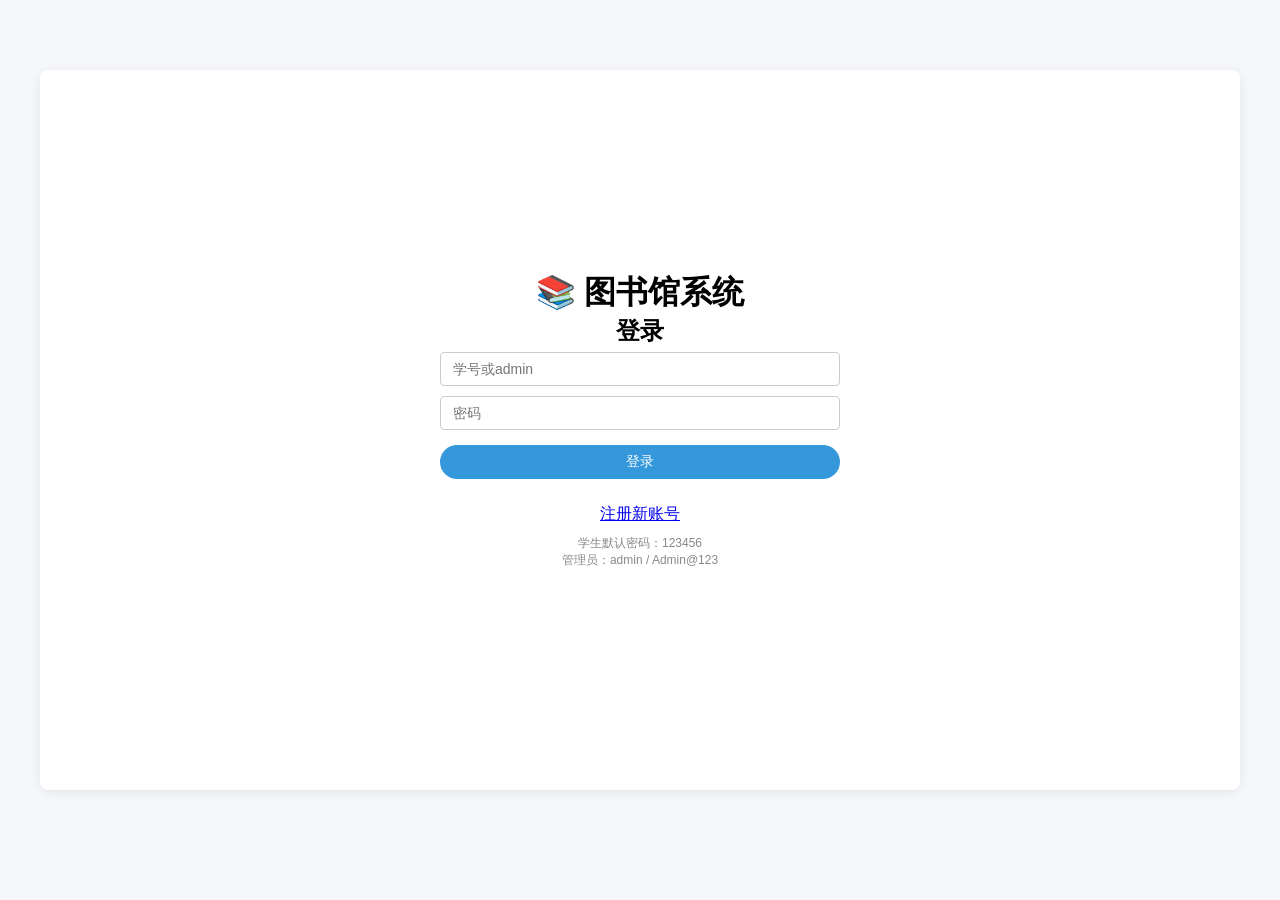
<file: frontend/index.html>
<!DOCTYPE html>
<html lang="zh-CN">
<head>
    <meta charset="UTF-8">
    <title>登录 - 图书馆系统</title>
    <link rel="stylesheet" href="style.css">
</head>
<body>
    <div class="container login-page">
        <div style="text-align:center; width:400px;">
            <h1>📚 图书馆系统</h1>
            <h2>登录</h2>
            <input type="text" id="login-username" placeholder="学号或admin" style="width:100%;">
            <br>
            <input type="password" id="login-password" placeholder="密码" style="width:100%; margin-top:5px;">
            <br>
            <button id="login-btn" onclick="doLogin()" style="width:100%; margin-top:10px;">登录</button>
            <div id="login-status" style="margin-top:10px;"></div>
            <p style="margin-top:20px;">
                <a href="register.html">注册新账号</a>
            </p>
            <p style="font-size:12px; color:#888; margin-top:10px;">
                学生默认密码：123456<br>
                管理员：admin / Admin@123
            </p>
        </div>
    </div>
    <script src="script.js"></script>
    <script>
        async function doLogin() {
            const username = document.getElementById('login-username').value.trim();
            const password = document.getElementById('login-password').value.trim();
            if (!username || !password) {
                alert('请填写完整');
                return;
            }
            const btn = document.getElementById('login-btn');
            btn.disabled = true;
            btn.textContent = '登录中...';
            try {
                const data = await login(username, password);
                if (data.status === 'ok') {
                    setUserInfo(username, data.role, data.name);
                    if (data.role === 'student' && data.need_change === 1) {
                        // 强制修改密码
                        window.location.href = 'change-password.html?force=true';
                    } else {
                        window.location.href = 'books.html';
                    }
                } else {
                    alert('登录失败：' + (data.error || '未知错误'));
                }
            } catch (err) {
                alert('登录请求失败：' + err.message);
            } finally {
                btn.disabled = false;
                btn.textContent = '登录';
            }
        }

        window.onload = function() {
            if (isLoggedIn()) {
                window.location.href = 'books.html';
            }
        };
    </script>
</body>
</html>
</file>
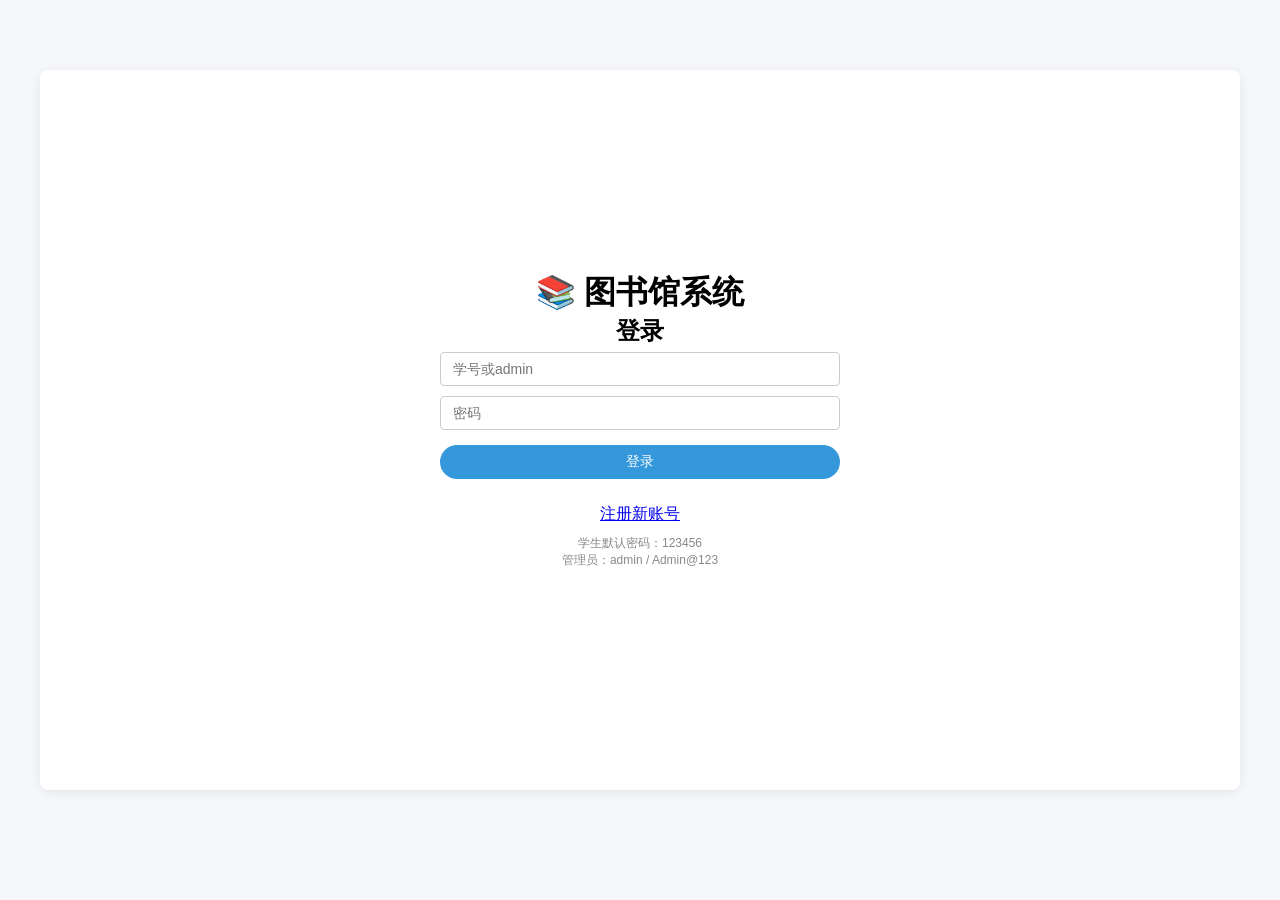
<file: frontend/admin.html>
<!DOCTYPE html>
<html lang="zh-CN">
<head>
    <meta charset="UTF-8">
    <title>管理员</title>
    <link rel="stylesheet" href="style.css">
</head>
<body>
    <header id="app-header"></header>
    <div class="container" id="admin-container">
        <h2>⚙️ 管理员功能</h2>
        <h3>📥 录入新图书</h3>
        <form id="add-book-form">
            编号：<input type="text" id="ab-id"><br>
            书名：<input type="text" id="ab-name"><br>
            作者：<input type="text" id="ab-author"><br>
            出版社：<input type="text" id="ab-publisher"><br>
            单价：<input type="number" step="0.01" id="ab-price"><br>
            存放地点：<input type="text" id="ab-location"><br>
            <button type="button" id="ab-btn" onclick="handleAddBook()">录入</button>
        </form>
        <hr>
        <h3>🗑️ 删除图书（按编号）</h3>
        <input type="text" id="del-book-id" placeholder="图书编号">
        <button id="del-btn" onclick="handleDeleteBook()">删除</button>
        <hr>
        <h3>📦 调整馆藏数量</h3>
        <form id="update-qty-form">
            图书编号：<input type="text" id="uq-book-id" placeholder="例如 TP312C" required><br>
            调整数量：<input type="number" id="uq-delta" placeholder="正数增加，负数减少" step="1" required><br>
            <button type="button" id="uq-btn" onclick="handleUpdateQuantity()">调整</button>
        </form>
        <div id="uq-result" style="margin-top:8px;"></div>
        <hr>
        <h3>⚠️ 所有逾期记录</h3>
        <table border="1">
            <thead><tr><th>学号</th><th>姓名</th><th>图书编号</th><th>借书日期</th><th>应还日期</th><th>逾期天数</th></tr></thead>
            <tbody id="overdue-tbody"></tbody>
        </table>
        <hr>
        <h3>🔑 修改管理员密码</h3>
        <form id="change-admin-pwd">
            旧密码：<input type="password" id="admin-old-pwd"><br>
            新密码：<input type="password" id="admin-new-pwd"><br>
            <button type="button" onclick="changeAdminPassword()">修改</button>
        </form>
        <div id="admin-pwd-result"></div>
    </div>
    <script src="script.js"></script>
    <script src="header.js"></script>
    <script>
        // 页面加载时检查管理员权限
        window.onload = function() {
            const admin = requireAdmin();
            if (!admin) {
                document.getElementById('admin-container').innerHTML = '<h2>权限不足</h2><p>该页面仅管理员可访问</p>';
                return;
            }
            loadOverdue();
        };

        async function loadOverdue() {
            try {
                const data = await getOverdueRecords();
                const tbody = document.getElementById('overdue-tbody');
                tbody.innerHTML = '';
                data.forEach(r => {
                    const tr = document.createElement('tr');
                    tr.innerHTML = `
                        <td>${r.reader_id}</td>
                        <td>${r.reader_name}</td>
                        <td>${r.book_id}</td>
                        <td>${r.borrow_date}</td>
                        <td>${r.due_date}</td>
                        <td style="color:red;">${r.overdue_days}天</td>
                    `;
                    tbody.appendChild(tr);
                });
            } catch (err) {
                alert('加载逾期记录失败：' + err.message);
            }
        }

        async function handleAddBook() {
            const book = {
                id: document.getElementById('ab-id').value.trim(),
                name: document.getElementById('ab-name').value.trim(),
                author: document.getElementById('ab-author').value.trim(),
                publisher: document.getElementById('ab-publisher').value.trim(),
                price: parseFloat(document.getElementById('ab-price').value) || 0,
                location: document.getElementById('ab-location').value.trim()
            };
            if (!book.id || !book.name) {
                alert('编号和书名必填');
                return;
            }
            const btn = document.getElementById('ab-btn');
            btn.disabled = true;
            btn.textContent = '录入中...';
            try {
                const data = await apiAddBook(book);
                if (data.status === 'ok') {
                    alert('录入成功');
                    document.querySelectorAll('#add-book-form input').forEach(el => el.value = '');
                } else {
                    alert('录入失败：' + (data.error || '未知错误'));
                }
            } catch (err) {
                alert('请求失败：' + err.message);
            } finally {
                btn.disabled = false;
                btn.textContent = '录入';
            }
        }

        async function handleDeleteBook() {
            const id = document.getElementById('del-book-id').value.trim();
            if (!id) {
                alert('请输入图书编号');
                return;
            }
            
            try {
                const books = await getBooks();
                const book = books.find(b => b.id === id);
                if (!book) {
                    alert('未找到该图书');
                    return;
                }
                const msg = `确定要删除图书 "${book.name}" 吗？\n` +
                            `编号：${book.id}\n馆藏数量：${book.quantity} 册\n已借出：${book.borrowed} 册\n\n⚠️ 此操作将删除该图书的全部馆藏记录！`;
                if (!confirm(msg)) return;
            } catch (err) {
                alert('查询图书信息失败：' + err.message);
                return;
            }
            
            const btn = document.getElementById('del-btn');
            btn.disabled = true;
            btn.textContent = '删除中...';
            try {
                const data = await apiRemoveBook(id);
                if (data.status === 'ok') {
                    alert(`✅ 删除成功！已删除 ${data.removed_quantity || ''} 册`);
                    document.getElementById('del-book-id').value = '';
                } else {
                    alert('删除失败：' + (data.error || '未知错误'));
                }
            } catch (err) {
                alert('请求失败：' + err.message);
            } finally {
                btn.disabled = false;
                btn.textContent = '删除';
            }
        }

        async function handleUpdateQuantity() {
            const bookId = document.getElementById('uq-book-id').value.trim();
            const delta = parseInt(document.getElementById('uq-delta').value.trim(), 10);
            if (!bookId || isNaN(delta) || delta === 0) {
                alert('请完整填写编号和非零整数');
                return;
            }
            const btn = document.getElementById('uq-btn');
            const resultDiv = document.getElementById('uq-result');
            btn.disabled = true;
            btn.textContent = '处理中...';
            resultDiv.textContent = '';
            try {
                const data = await apiUpdateQuantity(bookId, delta);
                if (data.status === 'ok') {
                    resultDiv.innerHTML = `✅ 调整成功，新馆藏数量：<strong>${data.new_quantity}</strong>`;
                    document.getElementById('uq-book-id').value = '';
                    document.getElementById('uq-delta').value = '';
                } else {
                    resultDiv.textContent = '❌ 调整失败：' + (data.error || '未知错误');
                }
            } catch (err) {
                resultDiv.textContent = '❌ 请求失败：' + err.message;
            } finally {
                btn.disabled = false;
                btn.textContent = '调整';
            }
        }

        async function changeAdminPassword() {
            const old = document.getElementById('admin-old-pwd').value.trim();
            const newp = document.getElementById('admin-new-pwd').value.trim();
            if (!old || !newp) {
                alert('请填写完整');
                return;
            }
            if (newp.length < 6) {
                alert('新密码至少6位');
                return;
            }
            const resultDiv = document.getElementById('admin-pwd-result');
            try {
                const data = await changePassword('admin', old, newp);
                if (data.status === 'ok') {
                    resultDiv.innerHTML = '✅ 管理员密码修改成功';
                    document.getElementById('admin-old-pwd').value = '';
                    document.getElementById('admin-new-pwd').value = '';
                } else {
                    resultDiv.innerHTML = '❌ ' + (data.error || '未知错误');
                }
            } catch (err) {
                resultDiv.innerHTML = '❌ 请求失败：' + err.message;
            }
        }
    </script>
</body>
</html>
</file>
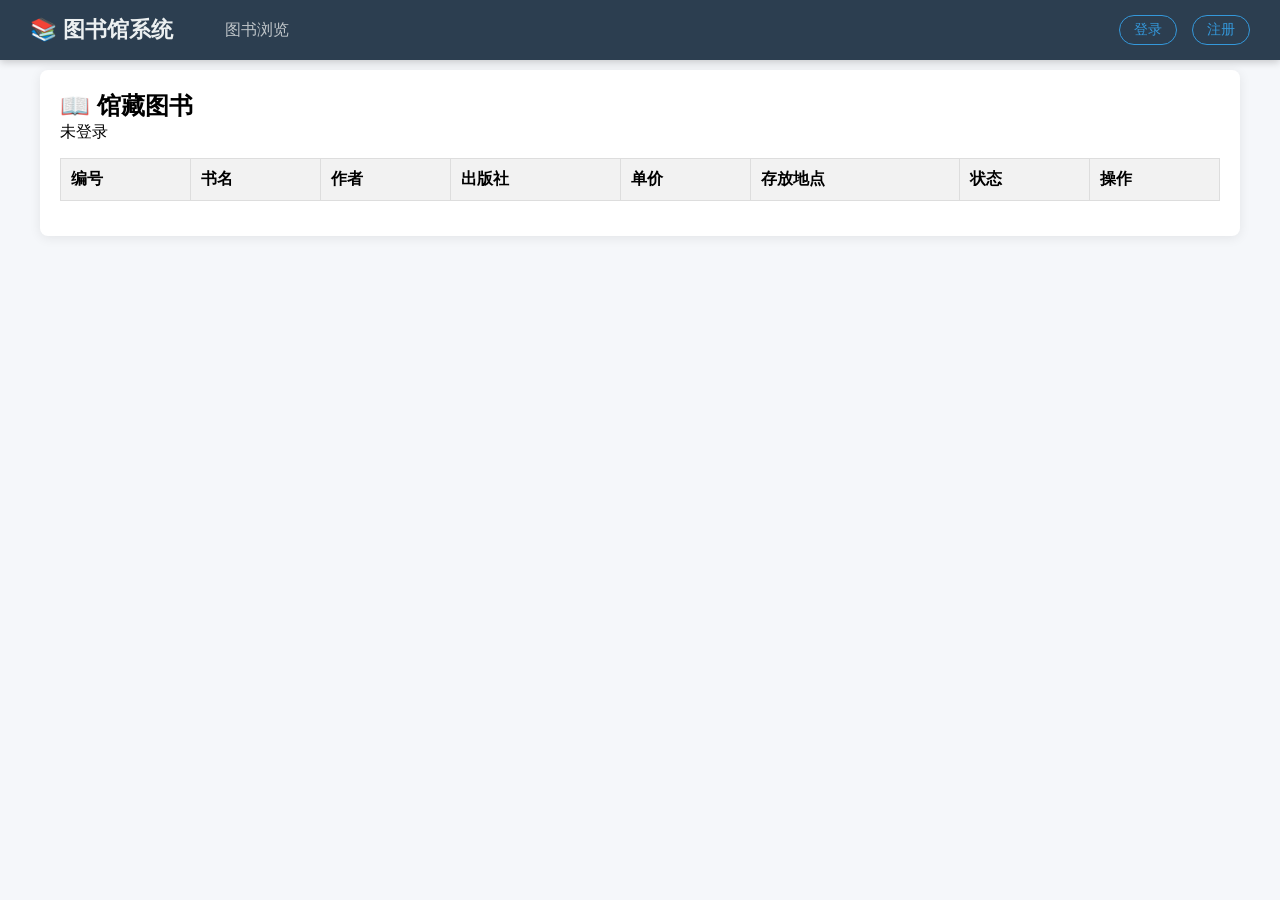
<file: frontend/books.html>
<!DOCTYPE html>
<html lang="zh-CN">
<head>
    <meta charset="UTF-8">
    <title>图书浏览 - 图书馆系统</title>
    <link rel="stylesheet" href="style.css">
</head>
<body>
    <header id="app-header"></header>
    <div class="container">
        <h2>📖 馆藏图书</h2>
        <div id="login-info" style="margin-bottom:10px;"></div>
        <table border="1" id="book-table">
            <thead>
                <tr><th>编号</th><th>书名</th><th>作者</th><th>出版社</th>
                    <th>单价</th><th>存放地点</th><th>状态</th><th>操作</th>
                </tr>
            </thead>
            <tbody id="book-tbody"></tbody>
        </table>
    </div>
    <script src="script.js"></script>
    <script src="header.js"></script>
    <script>
        async function loadBooks() {
            try {
                const data = await getBooks();
                const tbody = document.getElementById('book-tbody');
                tbody.innerHTML = '';
                data.forEach(b => {
                    const tr = document.createElement('tr');
                    // 操作列根据角色显示
                    let actionHtml = '';
                    const role = getRole();
                    if (role === 'student') {
                        actionHtml = `<button onclick="handleBorrow('${b.id}')">借书</button>`;
                    } else if (role === 'admin') {
                        actionHtml = `<span style="color:gray;">管理员不可借</span>`;
                    } else {
                        actionHtml = `<a href="index.html">登录借书</a>`;
                    }
                    tr.innerHTML = `
                        <td>${b.id}</td>
                        <td>${b.name}</td>
                        <td>${b.author}</td>
                        <td>${b.publisher}</td>
                        <td>${b.price.toFixed(2)}</td>
                        <td>${b.location}</td>
                        <td>${b.status}</td>
                        <td>${actionHtml}</td>
                    `;
                    tbody.appendChild(tr);
                });
            } catch (err) {
                alert('加载图书失败：' + err.message);
            }
        }

        async function handleBorrow(bookId) {
            // 检查是否登录且为学生
            const username = requireLogin();
            if (!username) return;
            if (getRole() !== 'student') {
                alert('只有学生可以借书');
                return;
            }

            const days = prompt('借阅天数（默认30天）：', '30');
            if (days === null) return;
            const daysNum = parseInt(days) || 30;
            if (daysNum <= 0) {
                alert('天数必须大于0');
                return;
            }

            try {
                const data = await apiBorrowBook(username, bookId, daysNum);
                if (data.status === 'ok') {
                    alert(`借书成功！应还日期：${data.due_date}`);
                    loadBooks();
                } else {
                    alert('借书失败：' + (data.error || '未知错误'));
                }
            } catch (err) {
                alert('借书请求失败：' + err.message);
            }
        }

        window.onload = function() {
            const username = getUsername();
            const role = getRole();
            let info = '未登录';
            if (username) {
                info = `当前登录：${username} (${role === 'student' ? '学生' : '管理员'})`;
            }
            document.getElementById('login-info').textContent = info;
            loadBooks();
        };
    </script>
</body>
</html>
</file>
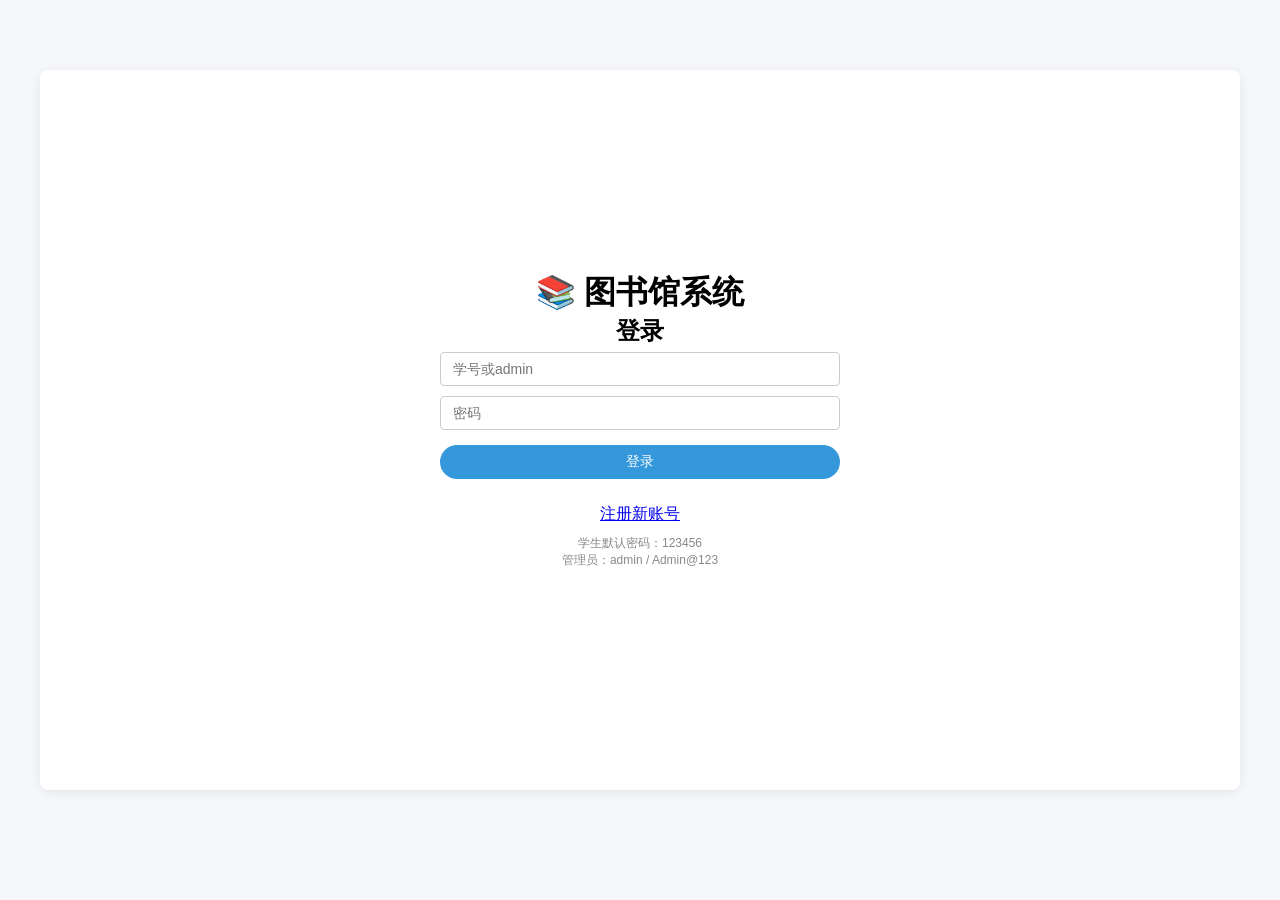
<file: frontend/change-password.html>
<!DOCTYPE html>
<html lang="zh-CN">
<head>
    <meta charset="UTF-8">
    <title>修改密码</title>
    <link rel="stylesheet" href="style.css">
</head>
<body>
    <div class="container login-page">
        <div style="text-align:center; width:400px;">
            <h2>🔐 修改密码</h2>
            <p id="info" style="color:blue;"></p>
            <input type="password" id="old-pwd" placeholder="旧密码" style="width:100%;"><br>
            <input type="password" id="new-pwd" placeholder="新密码（至少6位）" style="width:100%; margin-top:5px;"><br>
            <input type="password" id="confirm-pwd" placeholder="确认新密码" style="width:100%; margin-top:5px;"><br>
            <button id="change-btn" onclick="doChange()" style="width:100%; margin-top:10px;">确认修改</button>
            <div id="result" style="margin-top:10px; color:red;"></div>
        </div>
    </div>
    <script src="script.js"></script>
    <script>
        const force = new URLSearchParams(window.location.search).get('force') === 'true';
        if (force) {
            document.getElementById('info').textContent = '⚠️ 系统要求您修改初始密码（默认 123456）';
        }

        async function doChange() {
            const old = document.getElementById('old-pwd').value.trim();
            const newp = document.getElementById('new-pwd').value.trim();
            const confirm = document.getElementById('confirm-pwd').value.trim();
            const btn = document.getElementById('change-btn');
            const resultDiv = document.getElementById('result');

            // 重置样式
            resultDiv.style.color = 'red';
            resultDiv.textContent = '';
            btn.disabled = true;
            btn.textContent = '提交中...';

            // 前端校验
            if (!old || !newp || !confirm) {
                resultDiv.textContent = '❌ 请填写完整';
                btn.disabled = false;
                btn.textContent = '确认修改';
                return;
            }
            if (newp.length < 6) {
                resultDiv.textContent = '❌ 新密码长度至少6位';
                btn.disabled = false;
                btn.textContent = '确认修改';
                return;
            }
            if (newp !== confirm) {
                resultDiv.textContent = '❌ 两次输入密码不一致';
                btn.disabled = false;
                btn.textContent = '确认修改';
                return;
            }

            const username = getUsername();
            if (!username) {
                resultDiv.textContent = '❌ 未登录，请重新登录';
                btn.disabled = false;
                btn.textContent = '确认修改';
                setTimeout(() => { window.location.href = 'index.html'; }, 800);
                return;
            }

            try {
                console.log('[修改密码] 请求参数:', { username, old, newp });
                const data = await changePassword(username, old, newp);
                console.log('[修改密码] 响应:', data);

                if (data.status === 'ok') {
                    // 修改成功：立即跳转
                    resultDiv.style.color = 'green';
                    resultDiv.innerHTML = '✅ 密码修改成功！正在跳转...';
                    window.location.replace('books.html');
                    return;
                } else {
                    resultDiv.style.color = 'red';
                    resultDiv.textContent = '❌ 修改失败：' + (data.error || '未知错误');
                    btn.disabled = false;
                    btn.textContent = '确认修改';
                }
            } catch (err) {
                console.error('[修改密码] 异常:', err);
                resultDiv.style.color = 'red';
                resultDiv.textContent = '❌ 请求异常：' + err.message;
                btn.disabled = false;
                btn.textContent = '确认修改';
            }
        }

        // 未登录时跳转
        window.onload = function() {
            if (!isLoggedIn()) {
                alert('请先登录');
                window.location.href = 'index.html';
            }
        };
    </script>
</body>
</html>
</file>
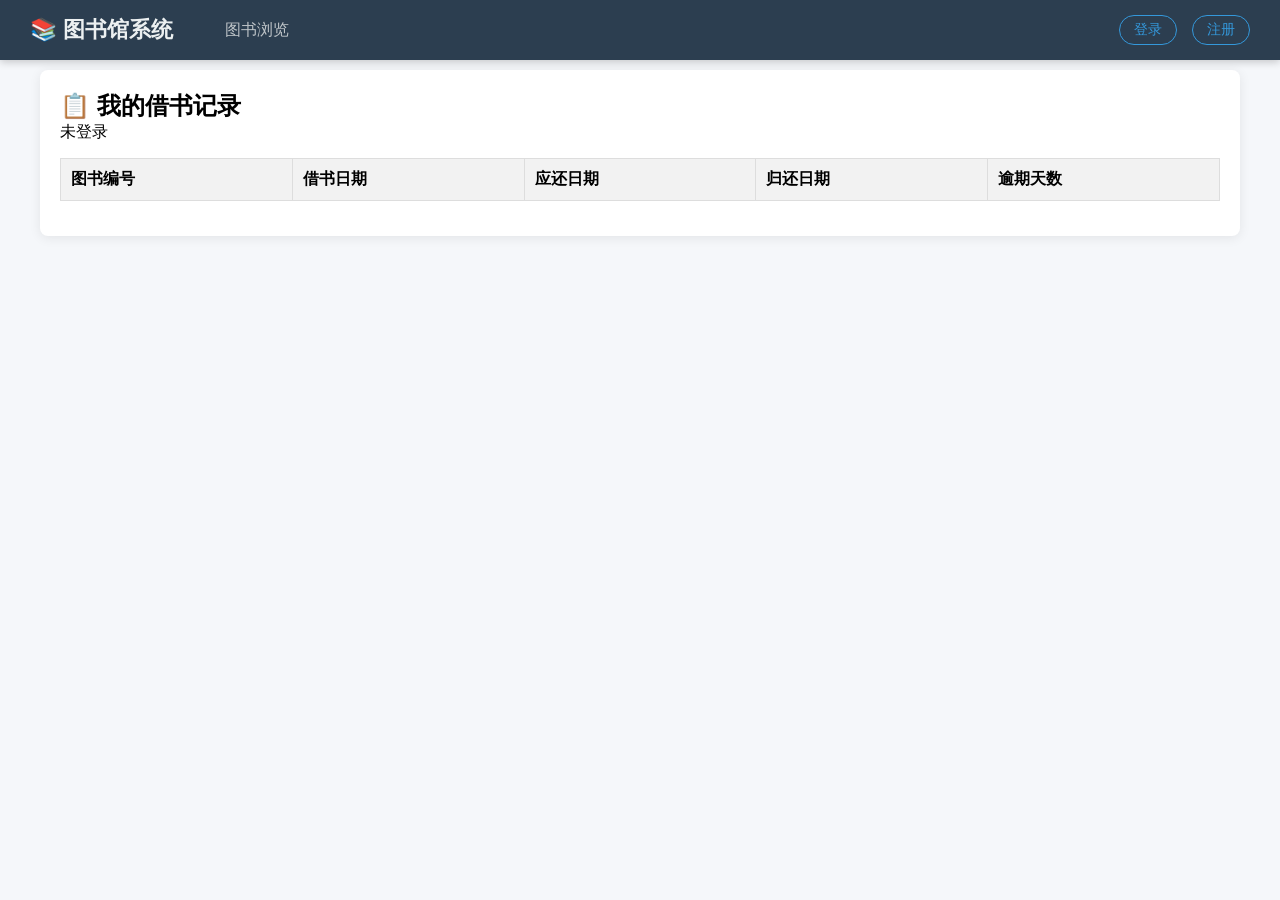
<file: frontend/myrecords.html>
<!DOCTYPE html>
<html lang="zh-CN">
<head>
    <meta charset="UTF-8">
    <title>我的借书记录</title>
    <link rel="icon" href="[data-uri]">
    <link rel="stylesheet" href="style.css">
</head>
<body>
    <header id="app-header"></header>
    <div class="container">
        <h2>📋 我的借书记录</h2>
        <div id="login-info"></div>
        <table border="1" id="records-table">
            <thead><tr><th>图书编号</th><th>借书日期</th><th>应还日期</th><th>归还日期</th><th>逾期天数</th></tr></thead>
            <tbody id="records-tbody"></tbody>
        </table>
    </div>
    <script src="script.js"></script>
    <script src="header.js"></script>
    <script>
        async function loadRecords() {
            // 仅学生可查看
            const username = requireStudent();
            if (!username) return;

            try {
                const data = await getMyRecords(username);
                const tbody = document.getElementById('records-tbody');
                tbody.innerHTML = '';
                data.forEach(r => {
                    const tr = document.createElement('tr');
                    const overdue = r.overdue_days > 0 ? `<span style="color:red;">${r.overdue_days}天</span>` : '0';
                    tr.innerHTML = `
                        <td>${r.book_id}</td>
                        <td>${r.borrow_date}</td>
                        <td>${r.due_date}</td>
                        <td>${r.return_date}</td>
                        <td>${overdue}</td>
                    `;
                    tbody.appendChild(tr);
                });
            } catch (err) {
                alert('加载记录失败：' + err.message);
            }
        }

        window.onload = function() {
            const username = getUsername();
            const role = getRole();
            let info = '未登录';
            if (username) {
                info = `当前登录：${username} (${role === 'student' ? '学生' : '管理员'})`;
                if (role !== 'student') {
                    document.getElementById('login-info').textContent = info + ' - 管理员无借阅记录';
                    document.getElementById('records-table').style.display = 'none';
                    return;
                }
            }
            document.getElementById('login-info').textContent = info;
            if (username && role === 'student') {
                loadRecords();
            }
        };
    </script>
</body>
</html>
</file>
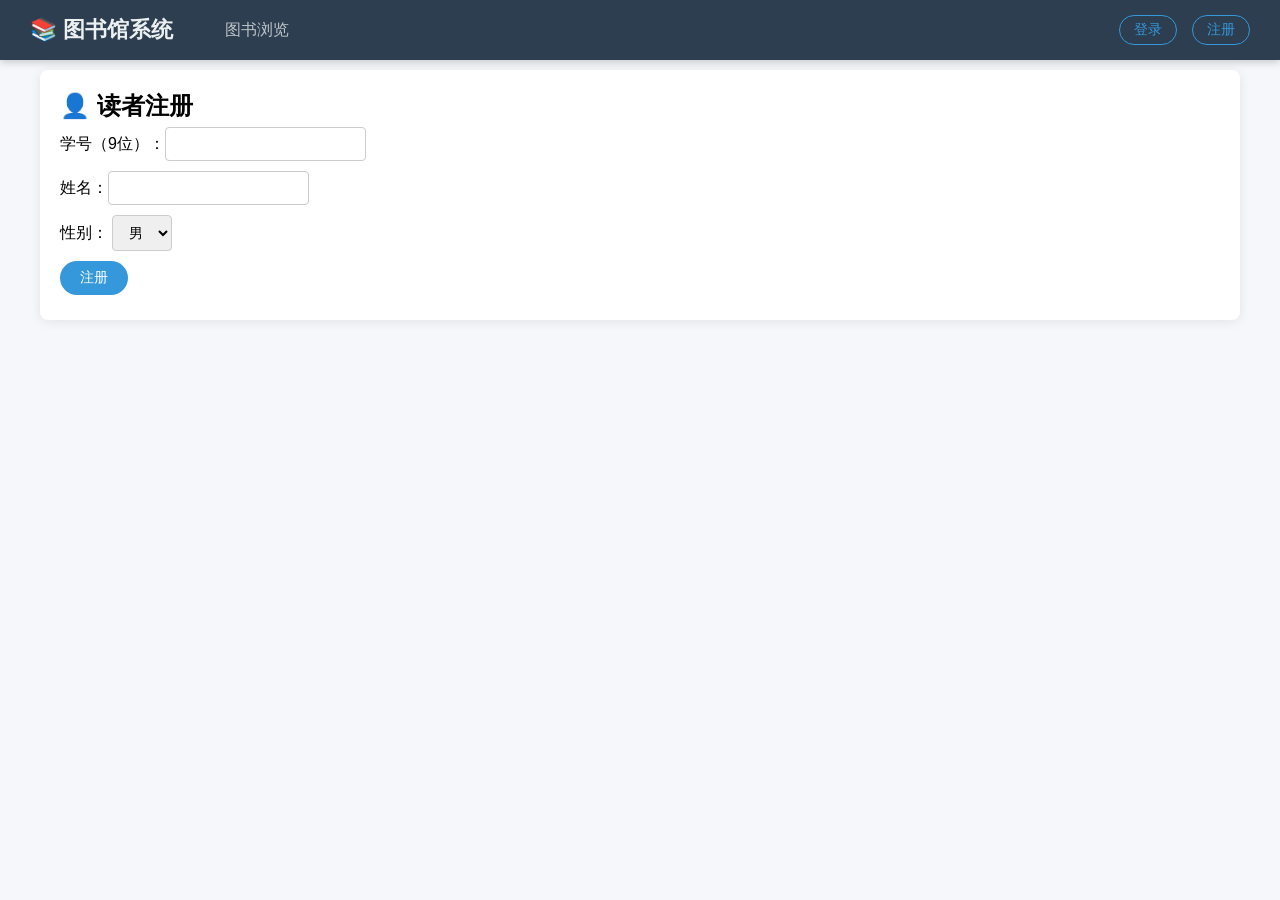
<file: frontend/register.html>
<!DOCTYPE html>
<html lang="zh-CN">
<head>
    <meta charset="UTF-8">
    <title>读者注册</title>
    <link rel="stylesheet" href="style.css">
</head>
<body>
    <header id="app-header"></header>

    <div class="container">
        <h2>👤 读者注册</h2>
        <form id="reg-form">
            <label>学号（9位）：<input type="text" id="reg-id" maxlength="9" required></label><br>
            <label>姓名：<input type="text" id="reg-name" required></label><br>
            <label>性别：
                <select id="reg-gender">
                    <option value="男">男</option>
                    <option value="女">女</option>
                </select>
            </label><br>
            <button type="button" id="reg-btn" onclick="doRegister()">注册</button>
        </form>
        <div id="reg-result"></div>
    </div>

    <script src="script.js"></script>
    <script src="header.js"></script>
    <script>
        async function doRegister() {
            const id = document.getElementById('reg-id').value.trim();
            const name = document.getElementById('reg-name').value.trim();
            const gender = document.getElementById('reg-gender').value;
            if (!id || !name) {
                alert('请填写完整');
                return;
            }
            if (id.length !== 9) {
                alert('学号必须为9位');
                return;
            }
            const btn = document.getElementById('reg-btn');
            btn.disabled = true;
            btn.textContent = '注册中...';
            try {
                const data = await registerReader(id, name, gender);
                if (data.status === 'ok') {
                    alert('注册成功！请使用学号和默认密码 123456 登录。');
                    window.location.href = 'index.html';
                } else {
                    if (data.code === 'ALREADY_EXISTS') {
                        alert('该学号已注册，请直接登录');
                        window.location.href = 'index.html';
                    } else {
                        document.getElementById('reg-result').textContent = '❌ 注册失败：' + (data.error || '未知错误');
                        btn.disabled = false;
                        btn.textContent = '注册';
                    }
                }
            } catch (err) {
                document.getElementById('reg-result').textContent = '❌ 注册请求失败：' + err.message;
                btn.disabled = false;
                btn.textContent = '注册';
            }
        }
    </script>
</body>
</html>
</file>
<file: frontend/style.css>
/* 重置 */
* {
    box-sizing: border-box;
    margin: 0;
    padding: 0;
}

body {
    font-family: 'Segoe UI', Tahoma, Geneva, Verdana, sans-serif;
    background-color: #f5f7fa;
    padding-top: 70px; /* 为固定导航留空间 */
    margin: 0;
}

/* 导航栏 */
.navbar {
    position: fixed;
    top: 0;
    left: 0;
    right: 0;
    height: 60px;
    background: #2c3e50;
    color: white;
    display: flex;
    align-items: center;
    justify-content: space-between;
    padding: 0 30px;
    box-shadow: 0 2px 8px rgba(0,0,0,0.2);
    z-index: 1000;
}

.nav-left, .nav-right {
    display: flex;
    align-items: center;
    gap: 20px;
}

.brand {
    font-size: 22px;
    font-weight: bold;
    color: #ecf0f1;
    text-decoration: none;
    margin-right: 20px;
}

.brand:hover {
    color: #ffffff;
}

.nav-link {
    color: #bdc3c7;
    text-decoration: none;
    font-size: 16px;
    padding: 6px 12px;
    border-radius: 4px;
    transition: background 0.2s;
}

.nav-link:hover {
    background: #34495e;
    color: white;
}

.nav-right {
    gap: 15px;
}

.user-info {
    display: flex;
    align-items: center;
    gap: 8px;
}

.avatar {
    font-size: 24px;
}

.username {
    font-weight: bold;
    color: #ecf0f1;
}

.logout-btn, .login-link, .register-link {
    background: transparent;
    border: 1px solid #bdc3c7;
    color: #bdc3c7;
    padding: 5px 14px;
    border-radius: 20px;
    cursor: pointer;
    font-size: 14px;
    text-decoration: none;
    transition: all 0.2s;
}

.logout-btn:hover, .login-link:hover, .register-link:hover {
    background: #ecf0f1;
    color: #2c3e50;
    border-color: #ecf0f1;
}

.login-link, .register-link {
    border-color: #3498db;
    color: #3498db;
}

.login-link:hover, .register-link:hover {
    background: #3498db;
    color: white;
}

/* 页面内容容器 */
.container {
    max-width: 1200px;
    margin: 0 auto;
    padding: 20px;
    background: white;
    border-radius: 8px;
    box-shadow: 0 2px 12px rgba(0,0,0,0.08);
}

/* 表格样式 */
table {
    border-collapse: collapse;
    width: 100%;
    background: white;
    margin: 15px 0;
}

th, td {
    border: 1px solid #ddd;
    padding: 10px;
    text-align: left;
}

th {
    background-color: #f2f2f2;
}

/* 表单样式 */
input, select, button {
    margin: 5px 0;
    padding: 8px 12px;
    border: 1px solid #ccc;
    border-radius: 4px;
    font-size: 14px;
}

button {
    background-color: #3498db;
    color: white;
    border: none;
    cursor: pointer;
    border-radius: 20px;
    padding: 8px 20px;
}

button:hover {
    background-color: #2980b9;
}

button:disabled {
    opacity: 0.6;
    cursor: not-allowed;
}

/* 登录页面特殊（居中） */
.login-page {
    display: flex;
    justify-content: center;
    align-items: center;
    height: 80vh;
    padding-top: 0;
}

/* 管理员页面表单内联调整 */
#admin-container input, #admin-container button {
    margin: 4px 0;
}
</file>
